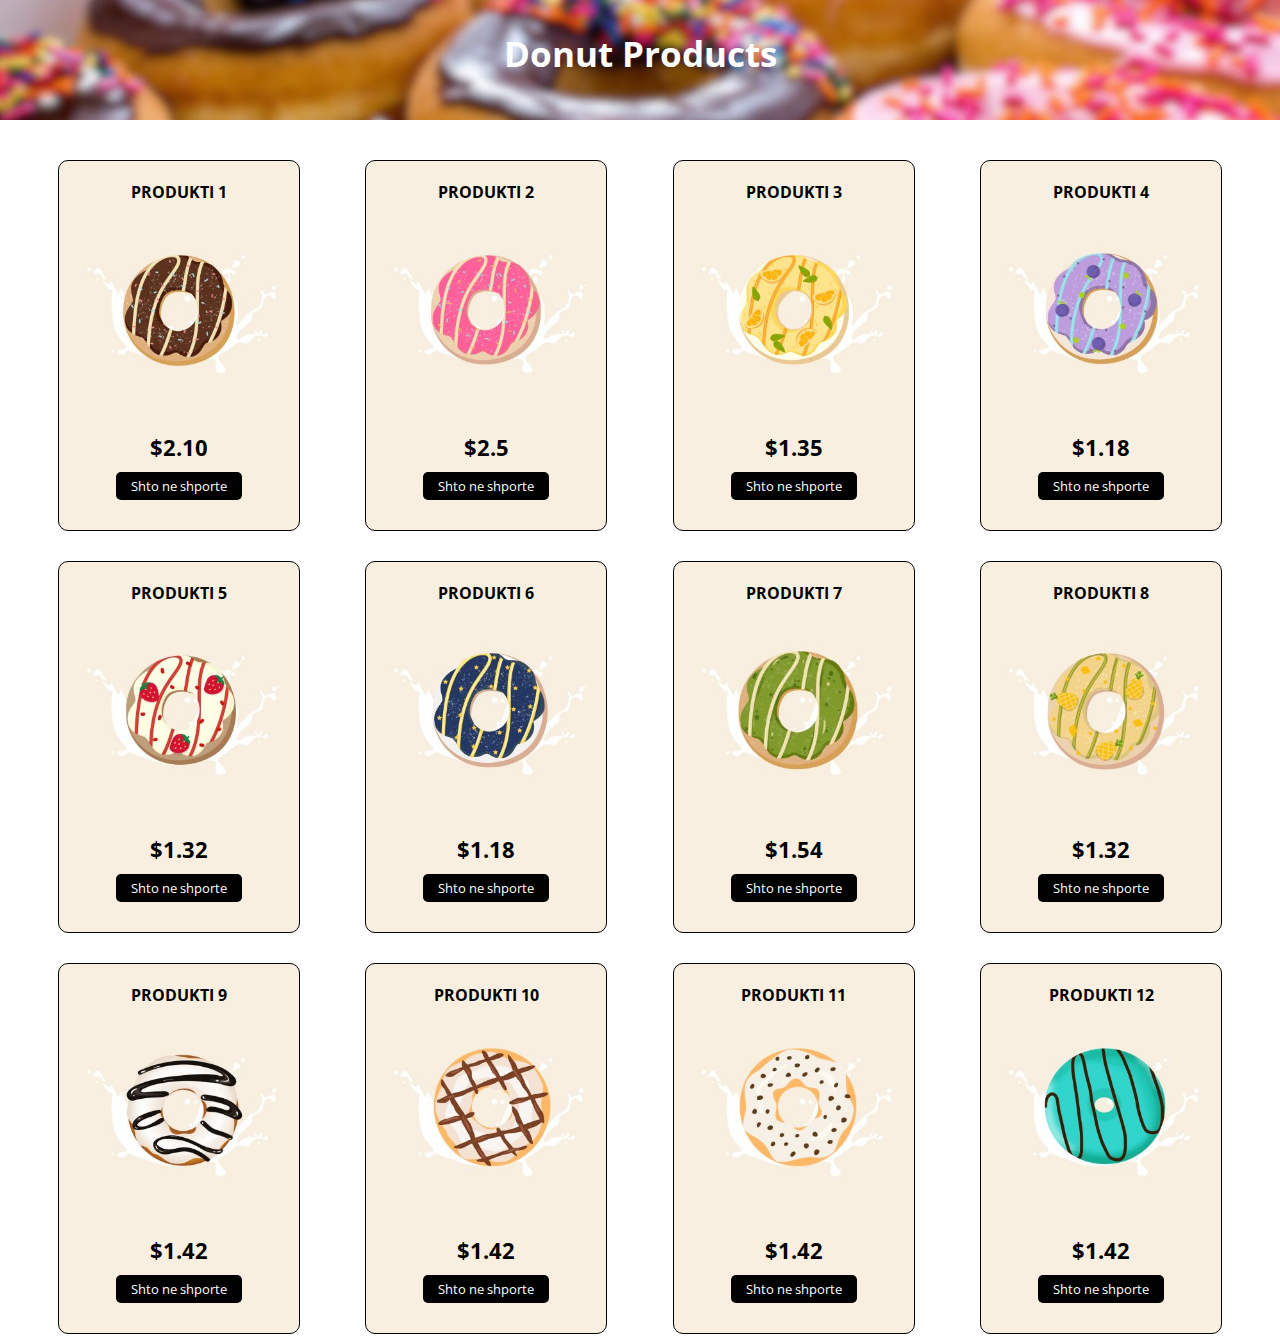
<file: java script/carrito-de-compras-main (1)/carrito-de-compras-main/prod.html>
<!DOCTYPE html>
<html lang="English">
<head>
    <meta charset="UTF-8">
    <meta http-equiv="X-UA-Compatible" content="IE=edge">
    <meta name="viewport" content="width=device-width, initial-scale=1.0">
    <link rel="stylesheet" href="https://cdnjs.cloudflare.com/ajax/libs/font-awesome/6.2.1/css/all.min.css" integrity="sha512-MV7K8+y+gLIBoVD59lQIYicR65iaqukzvf/nwasF0nqhPay5w/9lJmVM2hMDcnK1OnMGCdVK+iQrJ7lzPJQd1w==" crossorigin="anonymous" referrerpolicy="no-referrer" />
    <link rel="stylesheet" href="./prod.css">
    <script src="./appi.js" async></script>
    <title>Donut Products</title>
</head>
<body>
    <header>
        <h1>Donut Products</h1>
    </header>
    <section class="contenedor">
        <!-- Contenedor de elementos -->
        <div class="contenedor-items">
            <div class="item">
                <span class="titulo-item">Produkti 1</span>
                <img src="img/product-1.jpg" alt="" class="img-item">
                <span class="precio-item">$2.10</span>
                <button class="boton-item">Shto ne shporte</button>
            </div>
            <div class="item">
                <span class="titulo-item">Produkti 2</span>
                <img src="img/product-2.jpg" alt="" class="img-item">
                <span class="precio-item">$2.5</span>
                <button class="boton-item">Shto ne shporte</button>
            </div>
            <div class="item">
                <span class="titulo-item">Produkti 3</span>
                <img src="img/product-3.jpg" alt="" class="img-item">
                <span class="precio-item">$1.35</span>
                <button class="boton-item">Shto ne shporte</button>
            </div>
            <div class="item">
                <span class="titulo-item">Produkti 4</span>
                <img src="img/product-4.jpg" alt="" class="img-item">
                <span class="precio-item">$1.18</span>
                <button class="boton-item">Shto ne shporte</button>
            </div>
            <div class="item">
                <span class="titulo-item">Produkti 5</span>
                <img src="img/product-5.jpg" alt="" class="img-item">
                <span class="precio-item">$1.32</span>
                <button class="boton-item">Shto ne shporte</button>
            </div>
            <div class="item">
                <span class="titulo-item">Produkti 6</span>
                <img src="img/product-6.jpg" alt="" class="img-item">
                <span class="precio-item">$1.18</span>
                <button class="boton-item">Shto ne shporte</button>
            </div>
            <div class="item">
                <span class="titulo-item">Produkti 7</span>
                <img src="img/product-7.jpg" alt="" class="img-item">
                <span class="precio-item">$1.54</span>
                <button class="boton-item">Shto ne shporte</button>
            </div>
            <div class="item">
                <span class="titulo-item">Produkti 8</span>
                <img src="img/product-8.jpg" alt="" class="img-item">
                <span class="precio-item">$1.32</span>
                <button class="boton-item">Shto ne shporte</button>
            </div>
            <div class="item">
                <span class="titulo-item">Produkti 9</span>
                <img src="img/product-9.jpg" alt="" class="img-item">
                <span class="precio-item">$1.42</span>
                <button class="boton-item">Shto ne shporte</button>
            </div>
            <div class="item">
                <span class="titulo-item">Produkti 10</span>
                <img src="img/product-10.jpg" alt="" class="img-item">
                <span class="precio-item">$1.42</span>
                <button class="boton-item">Shto ne shporte</button>
            </div>
            <div class="item">
                <span class="titulo-item">Produkti 11</span>
                <img src="img/product-11.jpg" alt="" class="img-item">
                <span class="precio-item">$1.42</span>
                <button class="boton-item">Shto ne shporte</button>
            </div>
            <div class="item">
                <span class="titulo-item">Produkti 12</span>
                <img src="img/product-11 (1).jpg" alt="" class="img-item">
                <span class="precio-item">$1.42</span>
                <button class="boton-item">Shto ne shporte</button>
            </div>
        </div>
        <!-- Carrito de Compras -->
        <div class="carrito" id="carrito">
            <div class="header-carrito">
                <h2>Shporta juaj</h2>
            </div>

            <div class="carrito-items">
                <!-- 
                <div class="carrito-item">
                    <img src="img/boxengasse.png" width="80px" alt="">
                    <div class="carrito-item-detalles">
                        <span class="carrito-item-titulo">Box Engasse</span>
                        <div class="selector-cantidad">
                            <i class="fa-solid fa-minus restar-cantidad"></i>
                            <input type="text" value="1" class="carrito-item-cantidad" disabled>
                            <i class="fa-solid fa-plus sumar-cantidad"></i>
                        </div>
                        <span class="carrito-item-precio">$15.000,00</span>
                    </div>
                   <span class="btn-eliminar">
                        <i class="fa-solid fa-trash"></i>
                   </span>
                </div>
                <div class="carrito-item">
                    <img src="img/skinglam.png" width="80px" alt="">
                    <div class="carrito-item-detalles">
                        <span class="carrito-item-titulo">Skin Glam</span>
                        <div class="selector-cantidad">
                            <i class="fa-solid fa-minus restar-cantidad"></i>
                            <input type="text" value="3" class="carrito-item-cantidad" disabled>
                            <i class="fa-solid fa-plus sumar-cantidad"></i>
                        </div>
                        <span class="carrito-item-precio">$18.000,00</span>
                    </div>
                   <button class="btn-eliminar">
                        <i class="fa-solid fa-trash"></i>
                   </button>
                </div>
                 -->
            </div>
            <div class="carrito-total">
                <div class="fila">
                    <strong>Totali</strong>
                    <span class="carrito-precio-total">
                        $0.00000
                    </span>
                </div>
                <button class="btn-pagar">Paguaj<i class="fa-solid fa-bag-shopping"></i> </button>
            </div>
        </div>
    </section>
</body>
</html>
</file>
<file: java script/carrito-de-compras-main (1)/carrito-de-compras-main/prod.css>
@import url('https://fonts.googleapis.com/css2?family=Open+Sans:wght@300;400;500;600&family=Titillium+Web:wght@200;300;400;600;700&display=swap');
*{
    margin: 0;
    padding:0;
    font-family: 'Open Sans';
}
header{
    background: url(img/header.jpg);
    background-size: cover;
    background-position:center;
    height: 120px;
}
header h1{
    text-align: center;
    font-size: 35px;
    /* background-color: #000; */
    color: #fff;
    padding: 30px 0;
}
.contenedor{
    max-width: 1200px;
    padding: 10px;
    margin: auto;
    display: flex;
    justify-content: space-between;
    /* oculto lo que queda fuera del .contenedor */
    contain: paint;
}
/* SECCION CONTENEDOR DE ITEMS */
.contenedor .contenedor-items{
    margin-top: 30px;
    display: grid;
    grid-template-columns: repeat(auto-fit, minmax(220px, 1fr));
    grid-gap:30px;
    grid-row-gap: 30px;
    /* width: 60%; */
    width: 100%;
    transition: .3s;
}
.contenedor .contenedor-items .item{
    max-width: 200px;
    margin: auto;
    border: 1px solid #000000;;
    border-radius: 10px;
    padding: 20px;
    transition: .3s;
        background-color: #F8EFE0;
}
.contenedor .contenedor-items .item .img-item{
    width: 100%;
}
.contenedor .contenedor-items .item:hover{
    box-shadow: 0 0 10px #666;
    scale: 1.05;
}
.contenedor .contenedor-items .item .titulo-item{
    display: block;
    font-weight: bold;
    text-align: center;
    text-transform: uppercase;
}
.contenedor .contenedor-items .item .precio-item{
    display: block;
    text-align: center;
    font-weight: bold;
    font-size: 22px;
}

.contenedor .contenedor-items .item .boton-item{
    display: block;
    margin: 10px auto;
    border: none;
    background-color: black;
    color: #fff;
    padding: 5px 15px;
    border-radius: 5px;
    cursor: pointer;
}
/* seccion carrito */
.carrito{
    border: 1px solid #666;
    width: 35%;
    margin-top: 30px;
    border-radius: 10px;
    overflow: hidden;
    margin-bottom: auto;
    position: sticky !important;
    top: 0;
    transition: .3s;
    /* Estilos para ocultar */
    margin-right: -100%;
    opacity: 0;
}
.carrito .header-carrito{
    background-color: #000;
    color: #fff;
    text-align: center;
    padding: 30px 0;
}
.carrito .carrito-item{
    display: flex;
    align-items: center;
    /* justify-content: space-between; */
    position: relative;
    border-bottom: 1px solid #666;
    padding: 20px;
}
.carrito .carrito-item img{
    margin-right: 20px;
}
.carrito .carrito-item .carrito-item-titulo{
    display: block;
    font-weight: bold;
    margin-bottom: 10px;
    text-transform: uppercase;
}
.carrito .carrito-item .selector-cantidad{
    display: inline-block;
    margin-right: 25px;
}
.carrito .carrito-item .carrito-item-cantidad{
    border: none;
    font-size: 18px;
    background-color: transparent;
    display: inline-block;
    width:30px;
    padding: 5px;
    text-align: center;
}
.carrito .carrito-item .selector-cantidad i{
    font-size: 18px;
    width: 32px;
    height: 32px;
    line-height: 32px;
    text-align: center;
    border-radius: 50%;
    border: 1px solid #000;
    cursor: pointer;
}
.carrito .carrito-item .carrito-item-precio{
    font-weight: bold;
    display: inline-block;
    font-size: 18px;
    margin-bottom: 5px;
}
.carrito .carrito-item .btn-eliminar{
    position: absolute;
    right: 15px;
    top: 15px;
    color: #000;
    font-size: 20px;
    width: 40px;
    height: 40px;
    line-height: 40px;
    text-align: center;
    border-radius: 50%;
    border: 1px solid #000;
    cursor: pointer;
    display: block;
    background: transparent;
    z-index: 20;
}
.carrito .carrito-item .btn-eliminar i{
    pointer-events: none;
}

.carrito-total{
    background-color: #f3f3f3;
    padding: 30px;
}
.carrito-total .fila{
    display: flex;
    justify-content: space-between;
    align-items: center;
    font-size: 22px;
    font-weight: bold;
    margin-bottom: 10px;
}
.carrito-total .btn-pagar{
    display: block;
    width: 100%;
    border: none;
    background: #000;
    color: #fff;
    border-radius: 5px;
    font-size: 18px;
    padding: 20px;
    display: flex;
    justify-content: space-between;
    align-items: center;
    cursor: pointer;
    transition: .3s;
}
.carrito-total .btn-pagar:hover{
    scale: 1.05;
}

/* SECCION RESPONSIVE */
@media screen and (max-width: 850px) {
    .contenedor {
      display: block;
    }
    .contenedor-items{
        width: 100% !important;
    }
    .carrito{
        width: 100%;
    }
  }
</file>
